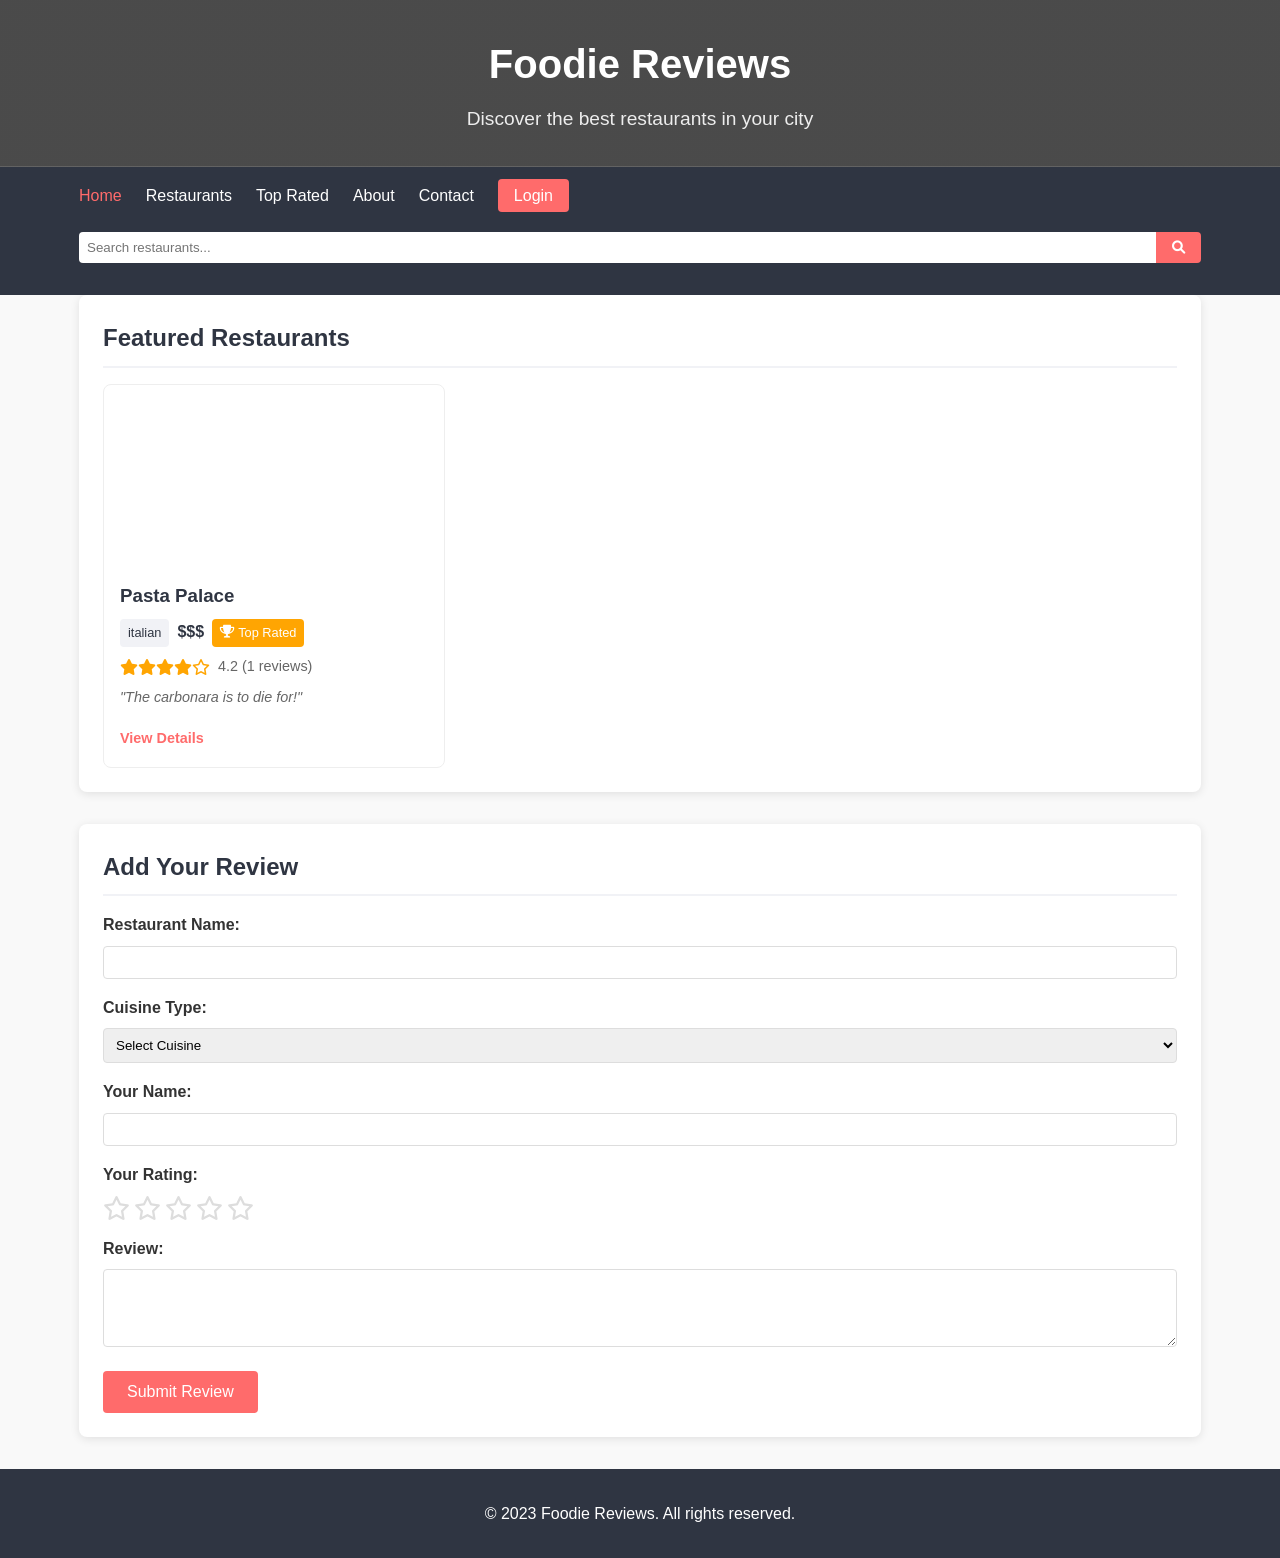
<file: index.html>
<!DOCTYPE html>
<html lang="en">
<head>
    <meta charset="UTF-8">
    <meta name="viewport" content="width=device-width, initial-scale=1.0">
    <title>Foodie Reviews</title>
    <link rel="stylesheet" href="styles.css">
    <link rel="stylesheet" href="https://cdnjs.cloudflare.com/ajax/libs/font-awesome/6.0.0-beta3/css/all.min.css">
</head>
<body>
    <header>
        <div class="container">
            <h1><a href="index.html">Foodie Reviews</a></h1>
            <p>Discover the best restaurants in your city</p>
        </div>
    </header>

    <nav>
        <div class="container">
            <ul>
                <li><a href="index.html" class="active">Home</a></li>
                <li><a href="restaurants.html">Restaurants</a></li>
                <li><a href="top-rated.html">Top Rated</a></li>
                <li><a href="about.html">About</a></li>
                <li><a href="contact.html">Contact</a></li>
                <li><a href="login.html" class="login-btn">Login</a></li>
            </ul>
            <div class="search-container">
                <input type="text" placeholder="Search restaurants..." id="search-input">
                <button id="search-btn"><i class="fas fa-search"></i></button>
            </div>
        </div>
    </nav>

    <main class="container">
        <section id="featured">
            <h2>Featured Restaurants</h2>
            <div class="restaurant-list" id="featured-restaurants">
                <!-- Filled by JavaScript -->
            </div>
        </section>

        <section class="add-review">
            <h2>Add Your Review</h2>
            <form id="review-form">
                <div class="form-group">
                    <label for="restaurant-name">Restaurant Name:</label>
                    <input type="text" id="restaurant-name" required>
                </div>
                <div class="form-group">
                    <label for="cuisine-type">Cuisine Type:</label>
                    <select id="cuisine-type" required>
                        <option value="">Select Cuisine</option>
                        <option value="italian">Italian</option>
                        <option value="mexican">Mexican</option>
                        <option value="indian">Indian</option>
                        <option value="chinese">Chinese</option>
                        <option value="american">American</option>
                    </select>
                </div>
                <div class="form-group">
                    <label for="reviewer-name">Your Name:</label>
                    <input type="text" id="reviewer-name" required>
                </div>
                <div class="form-group">
                    <label>Your Rating:</label>
                    <div class="star-rating">
                        <i class="far fa-star" data-rating="1"></i>
                        <i class="far fa-star" data-rating="2"></i>
                        <i class="far fa-star" data-rating="3"></i>
                        <i class="far fa-star" data-rating="4"></i>
                        <i class="far fa-star" data-rating="5"></i>
                    </div>
                    <input type="hidden" id="rating-value" required>
                </div>
                <div class="form-group">
                    <label for="review-text">Review:</label>
                    <textarea id="review-text" rows="4" required></textarea>
                </div>
                <button type="submit">Submit Review</button>
            </form>
        </section>
    </main>

    <footer>
        <div class="container">
            <p>&copy; 2023 Foodie Reviews. All rights reserved.</p>
        </div>
    </footer>

    <script src="script.js"></script>
    <script>
        function updateRestaurantDisplay() {
            const container = document.getElementById('featured-restaurants');
            if (container) {
                container.innerHTML = restaurants.slice(0, 3).map(createRestaurantCard).join('');
            }
        }
        
        document.addEventListener('DOMContentLoaded', updateRestaurantDisplay);
    </script>
</body>
</html>
</file>
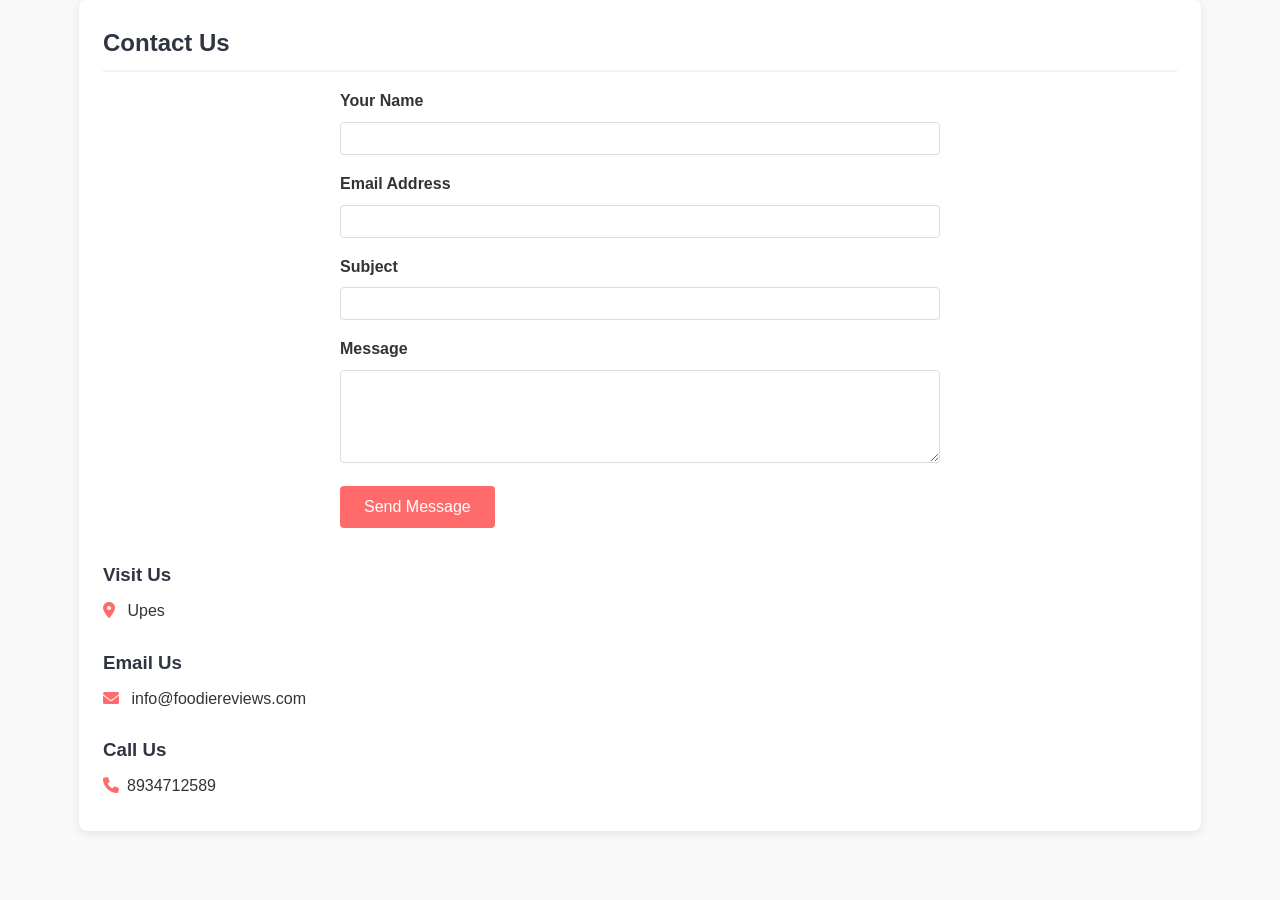
<file: contact.html>
<!DOCTYPE html>
<html lang="en">
<head>
    <meta charset="UTF-8">
    <meta name="viewport" content="width=device-width, initial-scale=1.0">
    <title>Contact Us | Foodie Reviews</title>
    <link rel="stylesheet" href="styles.css">
    <link rel="stylesheet" href="https://cdnjs.cloudflare.com/ajax/libs/font-awesome/6.0.0-beta3/css/all.min.css">
</head>
<body>
    <!-- Same header/nav as index.html -->
    
    <main class="container">
        <section class="contact">
            <h2>Contact Us</h2>
            <div class="contact-container">
                <form class="contact-form" id="contact-form">
                    <div class="form-group">
                        <label for="name">Your Name</label>
                        <input type="text" id="name" required>
                    </div>
                    <div class="form-group">
                        <label for="email">Email Address</label>
                        <input type="email" id="email" required>
                    </div>
                    <div class="form-group">
                        <label for="subject">Subject</label>
                        <input type="text" id="subject">
                    </div>
                    <div class="form-group">
                        <label for="message">Message</label>
                        <textarea id="message" rows="5" required></textarea>
                    </div>
                    <button type="submit">Send Message</button>
                </form>
                
                <div class="contact-info">
                    <h3>Visit Us</h3>
                    <p><i class="fas fa-map-marker-alt"></i> Upes</p>
                    
                    <h3>Email Us</h3>
                    <p><i class="fas fa-envelope"></i> info@foodiereviews.com</p>
                    
                    <h3>Call Us</h3>
                    <p><i class="fas fa-phone"></i>8934712589</p>
                </div>
            </div>
        </section>
    </main>

    <!-- Same footer as index.html -->
    <script src="script.js"></script>
</body>
</html>
</file>
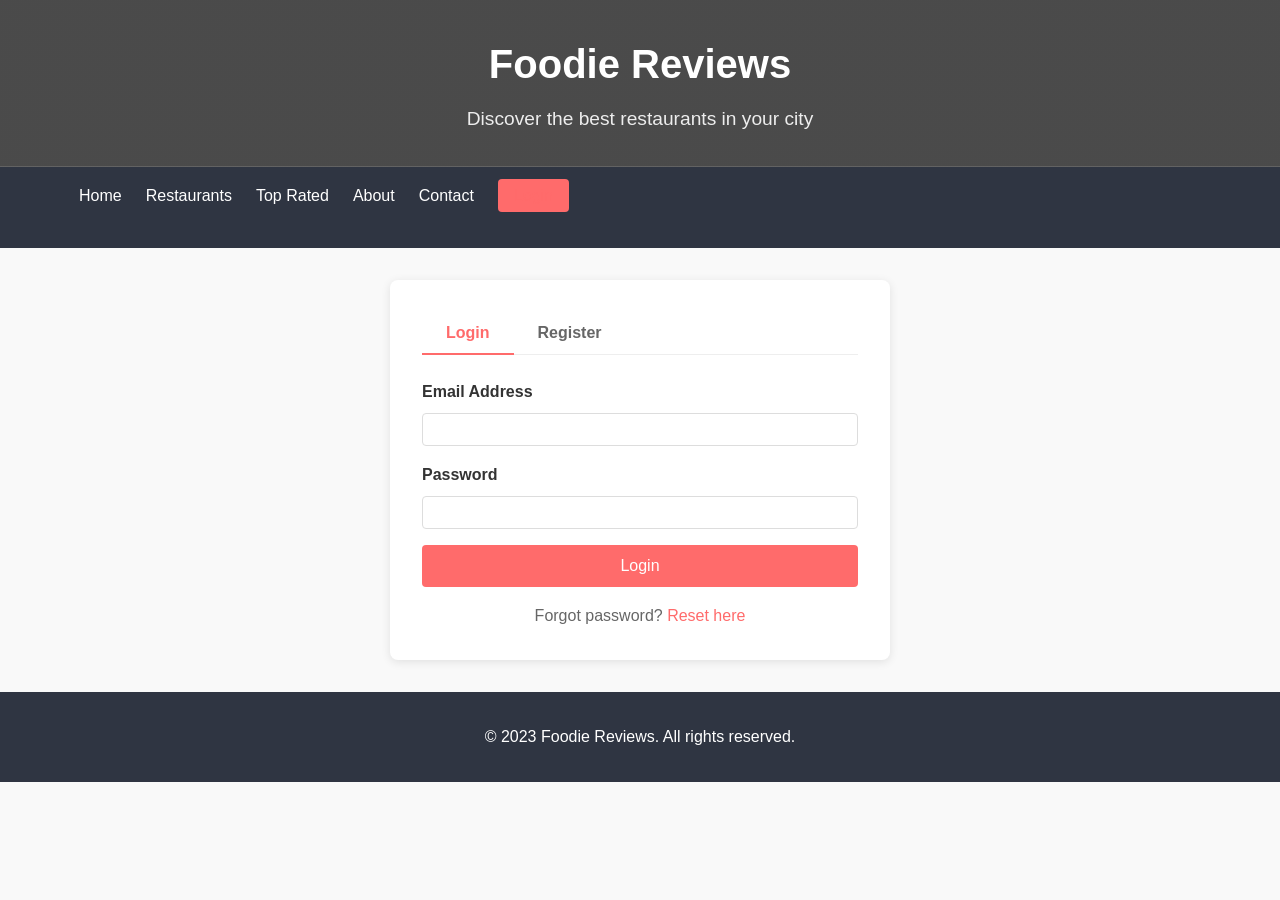
<file: login.html>
<!DOCTYPE html>
<html lang="en">
<head>
    <meta charset="UTF-8">
    <meta name="viewport" content="width=device-width, initial-scale=1.0">
    <title>Login | Foodie Reviews</title>
    <link rel="stylesheet" href="styles.css">
    <link rel="stylesheet" href="https://cdnjs.cloudflare.com/ajax/libs/font-awesome/6.0.0-beta3/css/all.min.css">
</head>
<body>
    <header>
        <div class="container">
            <h1><a href="index.html">Foodie Reviews</a></h1>
            <p>Discover the best restaurants in your city</p>
        </div>
    </header>

    <nav>
        <div class="container">
            <ul>
                <li><a href="index.html">Home</a></li>
                <li><a href="restaurants.html">Restaurants</a></li>
                <li><a href="top-rated.html">Top Rated</a></li>
                <li><a href="about.html">About</a></li>
                <li><a href="contact.html">Contact</a></li>
                <li><a href="login.html" class="active login-btn">Login</a></li>
            </ul>
        </div>
    </nav>

    <main class="container">
        <section class="auth-form">
            <div class="auth-container">
                <div class="auth-tabs">
                    <button class="tab-btn active" id="login-tab">Login</button>
                    <button class="tab-btn" id="register-tab">Register</button>
                </div>
                
                <form id="login-form" class="auth-form-content active">
                    <div class="form-group">
                        <label for="login-email">Email Address</label>
                        <input type="email" id="login-email" required>
                    </div>
                    <div class="form-group">
                        <label for="login-password">Password</label>
                        <input type="password" id="login-password" required>
                    </div>
                    <button type="submit" class="auth-btn">Login</button>
                    <p class="auth-link">Forgot password? <a href="#">Reset here</a></p>
                </form>
                
                <form id="register-form" class="auth-form-content">
                    <div class="form-group">
                        <label for="register-name">Full Name</label>
                        <input type="text" id="register-name" required>
                    </div>
                    <div class="form-group">
                        <label for="register-email">Email Address</label>
                        <input type="email" id="register-email" required>
                    </div>
                    <div class="form-group">
                        <label for="register-password">Password</label>
                        <input type="password" id="register-password" required>
                    </div>
                    <div class="form-group">
                        <label for="register-confirm">Confirm Password</label>
                        <input type="password" id="register-confirm" required>
                    </div>
                    <button type="submit" class="auth-btn">Register</button>
                </form>
            </div>
        </section>
    </main>

    <footer>
        <div class="container">
            <p>&copy; 2023 Foodie Reviews. All rights reserved.</p>
        </div>
    </footer>

    <script src="script.js"></script>
    <script>
        // Login/Register tab switching
        const loginTab = document.getElementById('login-tab');
        const registerTab = document.getElementById('register-tab');
        const loginForm = document.getElementById('login-form');
        const registerForm = document.getElementById('register-form');
        
        loginTab.addEventListener('click', () => {
            loginTab.classList.add('active');
            registerTab.classList.remove('active');
            loginForm.classList.add('active');
            registerForm.classList.remove('active');
        });
        
        registerTab.addEventListener('click', () => {
            registerTab.classList.add('active');
            loginTab.classList.remove('active');
            registerForm.classList.add('active');
            loginForm.classList.remove('active');
        });
        
        // Form submission
        document.getElementById('login-form').addEventListener('submit', function(e) {
            e.preventDefault();
            alert('Login functionality would be implemented here');
            // window.location.href = 'index.html';
        });
        
        document.getElementById('register-form').addEventListener('submit', function(e) {
            e.preventDefault();
            alert('Registration functionality would be implemented here');
        });
    </script>
</body>
</html>
</file>
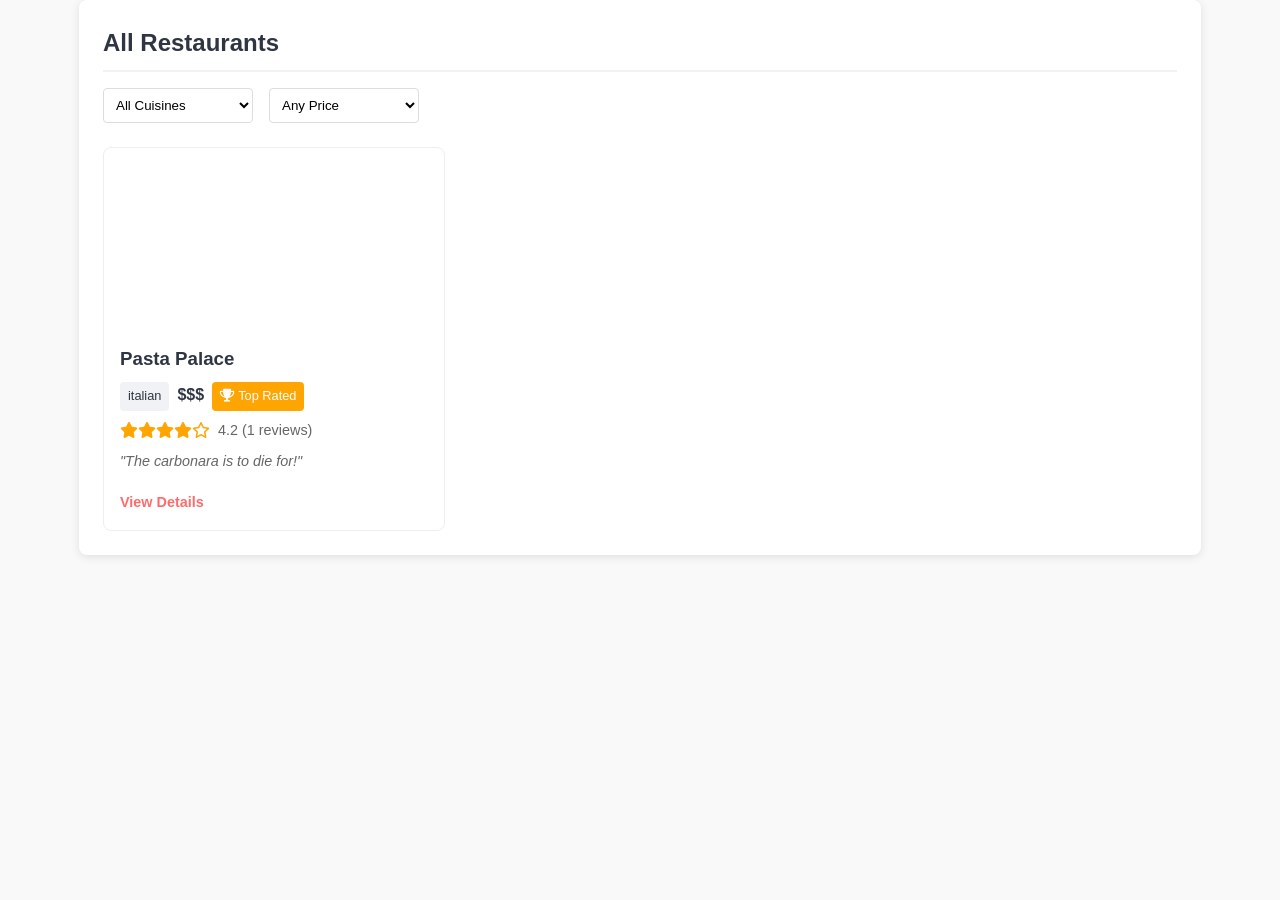
<file: restaurants.html>
<!DOCTYPE html>
<html lang="en">
<head>
    <meta charset="UTF-8">
    <meta name="viewport" content="width=device-width, initial-scale=1.0">
    <title>All Restaurants | Foodie Reviews</title>
    <link rel="stylesheet" href="styles.css">
    <link rel="stylesheet" href="https://cdnjs.cloudflare.com/ajax/libs/font-awesome/6.0.0-beta3/css/all.min.css">
</head>
<body>
    <!-- Same header/nav as index.html -->

    <main class="container">
        <section class="restaurants">
            <h2>All Restaurants</h2>
            <div class="filter-options">
                <select id="cuisine-filter">
                    <option value="">All Cuisines</option>
                    <option value="italian">Italian</option>
                    <option value="mexican">Mexican</option>
                    <option value="indian">Indian</option>
                    <option value="chinese">Chinese</option>
                    <option value="american">American</option>
                </select>
                <select id="price-filter">
                    <option value="">Any Price</option>
                    <option value="$">$</option>
                    <option value="$$">$$</option>
                    <option value="$$$">$$$</option>
                </select>
            </div>
            <div class="restaurant-list" id="all-restaurants">
                <!-- Filled by JavaScript -->
            </div>
        </section>
    </main>

    <!-- Same footer as index.html -->

    <script src="script.js"></script>
    <script>
        function filterRestaurants() {
            const cuisine = document.getElementById('cuisine-filter').value;
            const price = document.getElementById('price-filter').value;
            const search = document.getElementById('search-input').value.toLowerCase();
            
            const filtered = restaurants.filter(r => {
                return (!cuisine || r.cuisine === cuisine) &&
                       (!price || r.priceRange === price) &&
                       (!search || r.name.toLowerCase().includes(search));
            });
            
            document.getElementById('all-restaurants').innerHTML = 
                filtered.map(createRestaurantCard).join('') || 
                '<p class="no-results">No restaurants found</p>';
        }
        
        function updateRestaurantDisplay() {
            document.getElementById('all-restaurants').innerHTML = 
                restaurants.map(createRestaurantCard).join('');
        }
        
        document.addEventListener('DOMContentLoaded', () => {
            updateRestaurantDisplay();
            document.getElementById('cuisine-filter').addEventListener('change', filterRestaurants);
            document.getElementById('price-filter').addEventListener('change', filterRestaurants);
            document.getElementById('search-input').addEventListener('input', filterRestaurants);
            document.getElementById('search-btn').addEventListener('click', filterRestaurants);
        });
    </script>
</body>
</html>
</file>
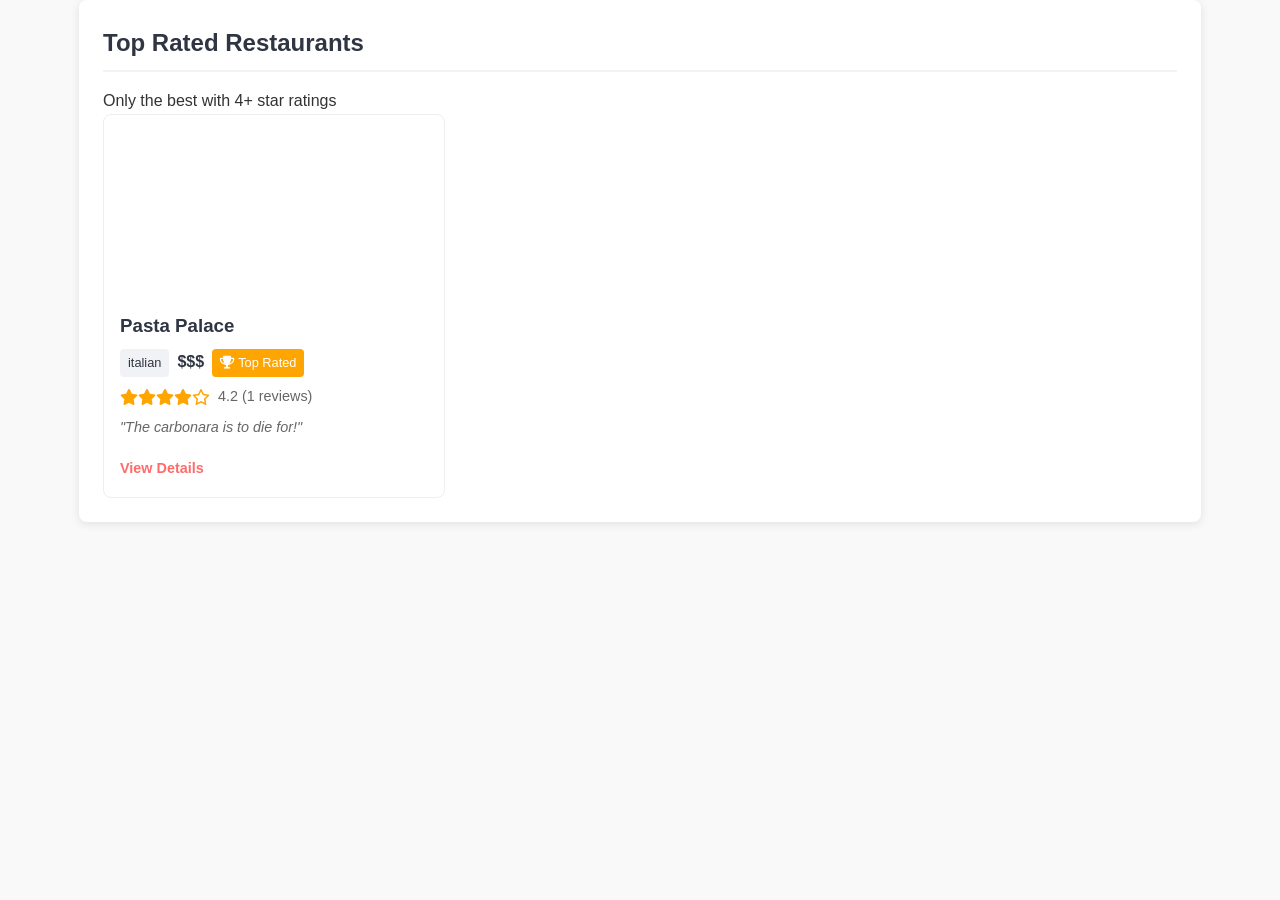
<file: top-rated.html>
<!DOCTYPE html>
<html lang="en">
<head>
    <meta charset="UTF-8">
    <meta name="viewport" content="width=device-width, initial-scale=1.0">
    <title>Top Rated | Foodie Reviews</title>
    <link rel="stylesheet" href="styles.css">
    <link rel="stylesheet" href="https://cdnjs.cloudflare.com/ajax/libs/font-awesome/6.0.0-beta3/css/all.min.css">
</head>
<body>
    <!-- Same header/nav as index.html -->

    <main class="container">
        <section class="restaurants">
            <h2>Top Rated Restaurants</h2>
            <p>Only the best with 4+ star ratings</p>
            <div class="restaurant-list" id="top-rated-restaurants">
                <!-- Filled by JavaScript -->
            </div>
        </section>
    </main>

    <!-- Same footer as index.html -->

    <script src="script.js"></script>
    <script>
        function updateRestaurantDisplay() {
            const topRated = restaurants.filter(r => r.rating >= 4);
            document.getElementById('top-rated-restaurants').innerHTML = 
                topRated.map(createRestaurantCard).join('') || 
                '<p class="no-results">No top rated restaurants yet</p>';
        }
        
        document.addEventListener('DOMContentLoaded', updateRestaurantDisplay);
    </script>
</body>
</html>
</file>
<file: styles.css>
/* Global Styles */
:root {
    --primary-color: #ff6b6b;
    --secondary-color: #ffa502;
    --dark-color: #2f3542;
    --light-color: #f1f2f6;
    --success-color: #2ed573;
}

* {
    margin: 0;
    padding: 0;
    box-sizing: border-box;
}

body {
    font-family: 'Segoe UI', Tahoma, Geneva, Verdana, sans-serif;
    line-height: 1.6;
    color: #333;
    background-color: #f9f9f9;
}

.container {
    width: 90%;
    max-width: 1200px;
    margin: 0 auto;
    padding: 0 15px;
}

a {
    text-decoration: none;
    color: inherit;
}

/* Header Styles */
header {
    background: linear-gradient(rgba(0, 0, 0, 0.7), rgba(0, 0, 0, 0.7)), url('https://images.unsplash.com/photo-1504674900247-0877df9cc836');
    background-size: cover;
    background-position: center;
    color: white;
    padding: 2rem 0;
    text-align: center;
}

header h1 {
    font-size: 2.5rem;
    margin-bottom: 0.5rem;
}

header h1 a {
    color: white;
}

header p {
    font-size: 1.2rem;
    opacity: 0.9;
}

/* Navigation Styles */
nav {
    background-color: var(--dark-color);
    color: white;
    padding: 1rem 0;
    position: sticky;
    top: 0;
    z-index: 100;
}

nav ul {
    display: flex;
    list-style: none;
    margin-bottom: 1rem;
    align-items: center;
    flex-wrap: wrap;
}

nav ul li {
    margin-right: 1.5rem;
    margin-bottom: 0.5rem;
}

nav ul li a {
    padding: 0.5rem 0;
    transition: color 0.3s;
}

nav ul li a:hover, nav ul li a.active {
    color: var(--primary-color);
}

.login-btn {
    background: var(--primary-color);
    color: white;
    padding: 0.5rem 1rem;
    border-radius: 4px;
    transition: background 0.3s;
}

.login-btn:hover {
    background: #ff5252;
}

.search-container {
    display: flex;
    margin-bottom: 1rem;
}

.search-container input {
    flex: 1;
    padding: 0.5rem;
    border: none;
    border-radius: 4px 0 0 4px;
}

.search-container button {
    background-color: var(--primary-color);
    color: white;
    border: none;
    padding: 0 1rem;
    border-radius: 0 4px 4px 0;
    cursor: pointer;
    transition: background-color 0.3s;
}

.search-container button:hover {
    background-color: #ff5252;
}

/* Main Content Styles */
main {
    padding: 2rem 0;
}

section {
    margin-bottom: 2rem;
    background-color: white;
    padding: 1.5rem;
    border-radius: 8px;
    box-shadow: 0 2px 10px rgba(0, 0, 0, 0.1);
}

h2 {
    margin-bottom: 1rem;
    color: var(--dark-color);
    border-bottom: 2px solid var(--light-color);
    padding-bottom: 0.5rem;
}

.subtitle {
    color: #666;
    margin-bottom: 1.5rem;
    font-size: 1rem;
}

/* Restaurant List Styles */
.restaurant-list {
    display: grid;
    grid-template-columns: repeat(auto-fill, minmax(300px, 1fr));
    gap: 1.5rem;
}

.restaurant-card {
    border: 1px solid #eee;
    border-radius: 8px;
    overflow: hidden;
    transition: transform 0.3s, box-shadow 0.3s;
}

.restaurant-card:hover {
    transform: translateY(-5px);
    box-shadow: 0 5px 15px rgba(0, 0, 0, 0.1);
}

.restaurant-image {
    height: 180px;
    background-size: cover;
    background-position: center;
}

.restaurant-info {
    padding: 1rem;
}

.restaurant-info h3 {
    margin-bottom: 0.5rem;
    color: var(--dark-color);
}

.meta-info {
    display: flex;
    gap: 0.5rem;
    flex-wrap: wrap;
    margin-bottom: 0.5rem;
}

.cuisine-type {
    display: inline-block;
    background-color: var(--light-color);
    color: var(--dark-color);
    padding: 0.25rem 0.5rem;
    border-radius: 4px;
    font-size: 0.8rem;
}

.price-range {
    font-weight: bold;
    color: var(--dark-color);
}

.top-rated-badge {
    background: var(--secondary-color);
    color: white;
    padding: 0.25rem 0.5rem;
    border-radius: 4px;
    font-size: 0.8rem;
    display: inline-flex;
    align-items: center;
    gap: 0.25rem;
}

.rating {
    color: var(--secondary-color);
    margin-bottom: 0.5rem;
    display: flex;
    align-items: center;
}

.rating .filled {
    color: var(--secondary-color);
}

.rating-text {
    margin-left: 0.5rem;
    font-size: 0.9rem;
    color: #666;
}

.review-excerpt {
    font-size: 0.9rem;
    color: #666;
    margin-bottom: 1rem;
    font-style: italic;
}

.view-more {
    display: inline-block;
    color: var(--primary-color);
    font-weight: bold;
    font-size: 0.9rem;
    transition: color 0.3s;
}

.view-more:hover {
    color: #ff5252;
}

/* Filter Styles */
.filter-options {
    display: flex;
    gap: 1rem;
    margin-bottom: 1.5rem;
    flex-wrap: wrap;
}

.filter-options select {
    padding: 0.5rem;
    border: 1px solid #ddd;
    border-radius: 4px;
    background-color: white;
    cursor: pointer;
    min-width: 150px;
}

/* Form Styles */
.form-group {
    margin-bottom: 1rem;
}

.form-group label {
    display: block;
    margin-bottom: 0.5rem;
    font-weight: bold;
}

.form-group input,
.form-group select,
.form-group textarea {
    width: 100%;
    padding: 0.5rem;
    border: 1px solid #ddd;
    border-radius: 4px;
    font-family: inherit;
}

.star-rating {
    margin: 0.5rem 0;
    display: flex;
    gap: 0.25rem;
}

.star-rating i {
    font-size: 1.5rem;
    color: #ddd;
    cursor: pointer;
    transition: color 0.2s;
}

.star-rating i:hover, .star-rating i.filled {
    color: var(--secondary-color);
}

button[type="submit"] {
    background-color: var(--primary-color);
    color: white;
    border: none;
    padding: 0.75rem 1.5rem;
    border-radius: 4px;
    cursor: pointer;
    font-size: 1rem;
    transition: background-color 0.3s;
}

button[type="submit"]:hover {
    background-color: #ff5252;
}

/* About Page Styles */
.about-content {
    display: block;
}

.about-image {
    margin-top: 2rem;
}

.about-image img {
    width: 100%;
    max-width: 100%;
    height: auto;
    border-radius: 8px;
    box-shadow: 0 2px 10px rgba(0, 0, 0, 0.1);
    object-fit: contain;
}

@media (min-width: 768px) {
    .about-content {
        display: grid;
        grid-template-columns: 1fr 1fr;
        gap: 2rem;
        align-items: center;
    }
    
    .about-image {
        margin-top: 0;
    }
    
    .about-image img {
        max-height: 400px;
        width: 100%;
        object-fit: cover;
    }
}

/* Contact Page Styles */
.contact-form {
    max-width: 600px;
    margin: 0 auto;
}

.contact-info {
    margin-top: 2rem;
}

.contact-info h3 {
    margin: 1.5rem 0 0.5rem;
    color: var(--dark-color);
}

.contact-info p {
    margin-bottom: 0.5rem;
}

.contact-info i {
    color: var(--primary-color);
    margin-right: 0.5rem;
}

/* No Results Styles */
.no-results {
    text-align: center;
    padding: 2rem;
    color: #666;
    grid-column: 1 / -1;
}

/* Footer Styles */
footer {
    background-color: var(--dark-color);
    color: white;
    padding: 2rem 0;
    text-align: center;
}

/* Auth Styles */
.auth-form {
    max-width: 500px;
    margin: 2rem auto;
    background: white;
    padding: 2rem;
    border-radius: 8px;
    box-shadow: 0 2px 10px rgba(0, 0, 0, 0.1);
}

.auth-tabs {
    display: flex;
    margin-bottom: 1.5rem;
    border-bottom: 1px solid #eee;
}

.tab-btn {
    padding: 0.75rem 1.5rem;
    background: none;
    border: none;
    cursor: pointer;
    font-size: 1rem;
    font-weight: bold;
    color: #666;
    position: relative;
}

.tab-btn.active {
    color: var(--primary-color);
}

.tab-btn.active::after {
    content: '';
    position: absolute;
    bottom: -1px;
    left: 0;
    width: 100%;
    height: 2px;
    background: var(--primary-color);
}

.auth-form-content {
    display: none;
}

.auth-form-content.active {
    display: block;
}

.auth-btn {
    width: 100%;
    padding: 0.75rem;
    background: var(--primary-color);
    color: white;
    border: none;
    border-radius: 4px;
    font-size: 1rem;
    cursor: pointer;
    transition: background 0.3s;
}

.auth-btn:hover {
    background: #ff5252;
}

.auth-link {
    text-align: center;
    margin-top: 1rem;
    color: #666;
}

.auth-link a {
    color: var(--primary-color);
}

/* Responsive Styles */
@media (max-width: 768px) {
    nav ul {
        flex-direction: column;
    }
    
    .restaurant-list {
        grid-template-columns: 1fr;
    }
    
    .filter-options {
        flex-direction: column;
    }
    
    .search-container {
        margin-top: 1rem;
    }
}
</file>
